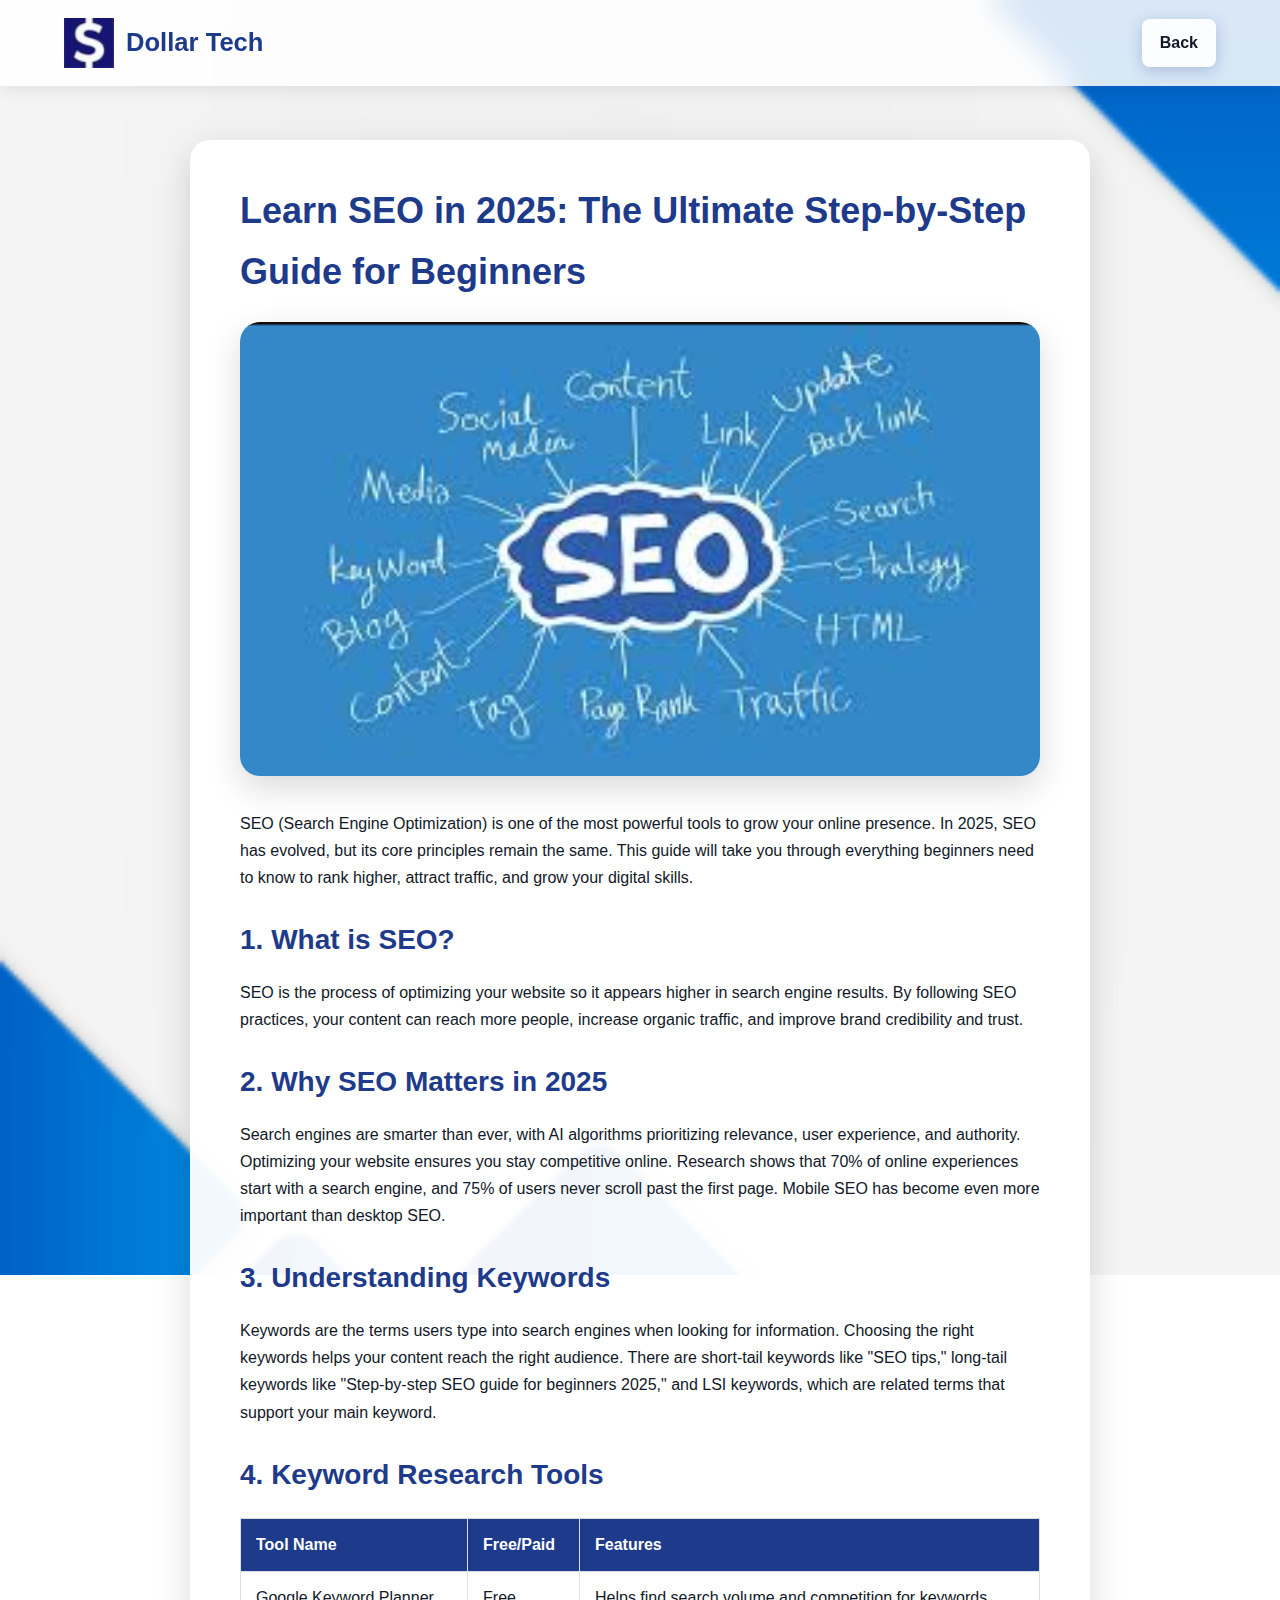
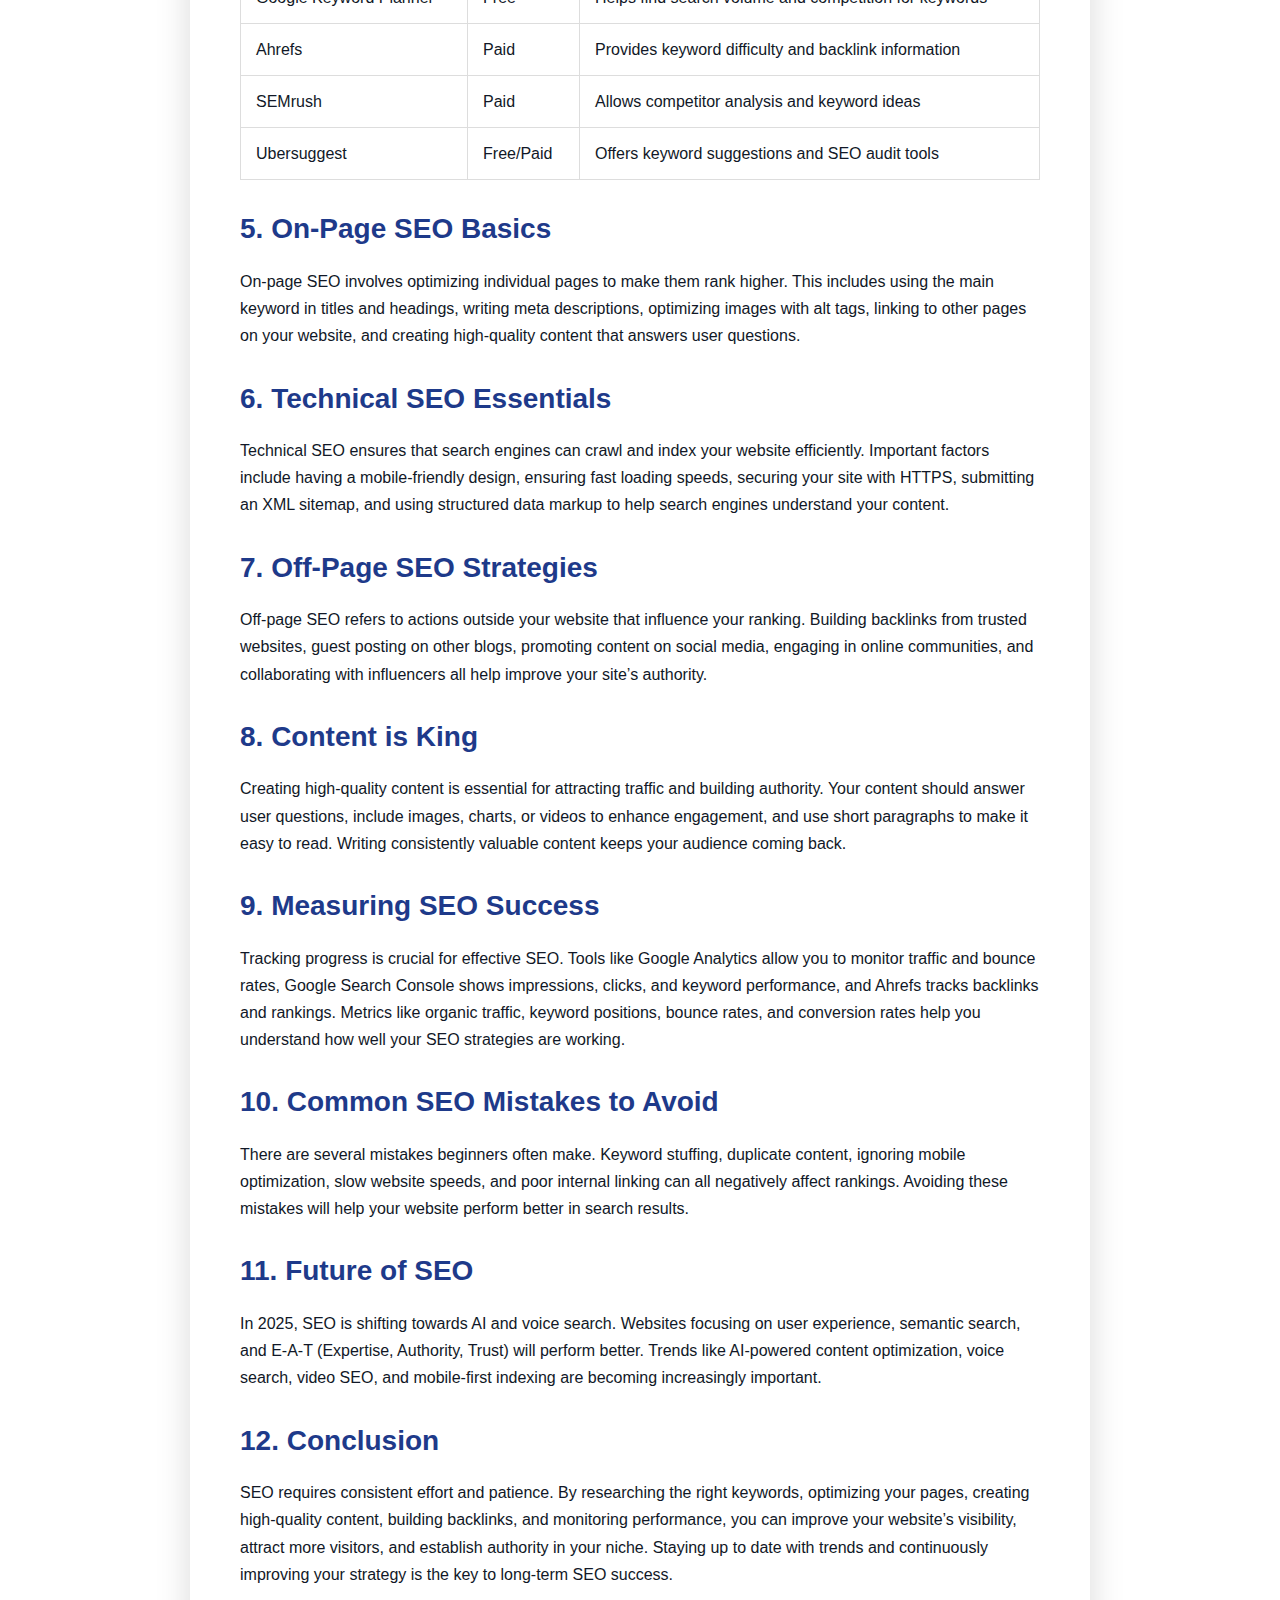
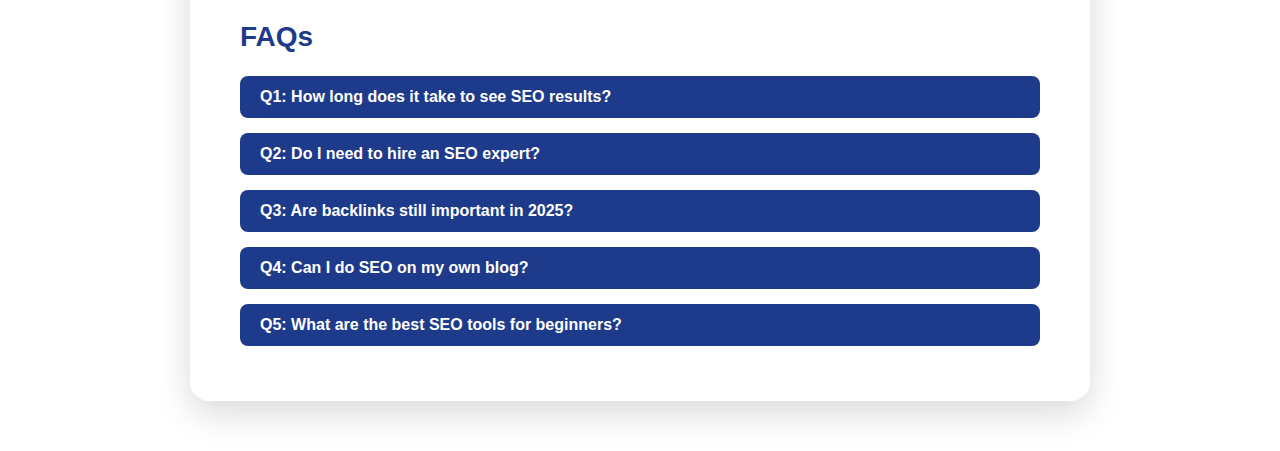
<file: blogseo.html>
<!DOCTYPE html>
<html lang="en">
<head>
<meta charset="UTF-8">
<meta name="viewport" content="width=device-width, initial-scale=1.0">
<title>Learn SEO in 2025 | Dollar Tech Blog</title>
<link rel="stylesheet" href="blogs.css">
<link rel="icon" type="image/png" href="favicon.jpg">
</head>
<body>

<header>
  <div class="logo">
    <img src="favicon.jpg" alt="Dollar Tech Logo">
    <span class="logo-text">Dollar Tech</span>
  </div>
  <a href="Blog" class="back-btn">Back</a>
</header>

<div class="blog-box">
  <h1>Learn SEO in 2025: The Ultimate Step-by-Step Guide for Beginners</h1>
  <img src="seoblog.png" alt="SEO Blog Featured" class="blog-featured">

  <p>SEO (Search Engine Optimization) is one of the most powerful tools to grow your online presence. In 2025, SEO has evolved, but its core principles remain the same. This guide will take you through everything beginners need to know to rank higher, attract traffic, and grow your digital skills.</p>

  <h2>1. What is SEO?</h2>
  <p>SEO is the process of optimizing your website so it appears higher in search engine results. By following SEO practices, your content can reach more people, increase organic traffic, and improve brand credibility and trust.</p>

  <h2>2. Why SEO Matters in 2025</h2>
  <p>Search engines are smarter than ever, with AI algorithms prioritizing relevance, user experience, and authority. Optimizing your website ensures you stay competitive online. Research shows that 70% of online experiences start with a search engine, and 75% of users never scroll past the first page. Mobile SEO has become even more important than desktop SEO.</p>

  <h2>3. Understanding Keywords</h2>
  <p>Keywords are the terms users type into search engines when looking for information. Choosing the right keywords helps your content reach the right audience. There are short-tail keywords like "SEO tips," long-tail keywords like "Step-by-step SEO guide for beginners 2025," and LSI keywords, which are related terms that support your main keyword.</p>

  <h2>4. Keyword Research Tools</h2>
  <table>
    <tr>
      <th>Tool Name</th>
      <th>Free/Paid</th>
      <th>Features</th>
    </tr>
    <tr>
      <td>Google Keyword Planner</td>
      <td>Free</td>
      <td>Helps find search volume and competition for keywords</td>
    </tr>
    <tr>
      <td>Ahrefs</td>
      <td>Paid</td>
      <td>Provides keyword difficulty and backlink information</td>
    </tr>
    <tr>
      <td>SEMrush</td>
      <td>Paid</td>
      <td>Allows competitor analysis and keyword ideas</td>
    </tr>
    <tr>
      <td>Ubersuggest</td>
      <td>Free/Paid</td>
      <td>Offers keyword suggestions and SEO audit tools</td>
    </tr>
  </table>

  <h2>5. On-Page SEO Basics</h2>
  <p>On-page SEO involves optimizing individual pages to make them rank higher. This includes using the main keyword in titles and headings, writing meta descriptions, optimizing images with alt tags, linking to other pages on your website, and creating high-quality content that answers user questions.</p>

  <h2>6. Technical SEO Essentials</h2>
  <p>Technical SEO ensures that search engines can crawl and index your website efficiently. Important factors include having a mobile-friendly design, ensuring fast loading speeds, securing your site with HTTPS, submitting an XML sitemap, and using structured data markup to help search engines understand your content.</p>

  <h2>7. Off-Page SEO Strategies</h2>
  <p>Off-page SEO refers to actions outside your website that influence your ranking. Building backlinks from trusted websites, guest posting on other blogs, promoting content on social media, engaging in online communities, and collaborating with influencers all help improve your site’s authority.</p>

  <h2>8. Content is King</h2>
  <p>Creating high-quality content is essential for attracting traffic and building authority. Your content should answer user questions, include images, charts, or videos to enhance engagement, and use short paragraphs to make it easy to read. Writing consistently valuable content keeps your audience coming back.</p>

  <h2>9. Measuring SEO Success</h2>
  <p>Tracking progress is crucial for effective SEO. Tools like Google Analytics allow you to monitor traffic and bounce rates, Google Search Console shows impressions, clicks, and keyword performance, and Ahrefs tracks backlinks and rankings. Metrics like organic traffic, keyword positions, bounce rates, and conversion rates help you understand how well your SEO strategies are working.</p>

  <h2>10. Common SEO Mistakes to Avoid</h2>
  <p>There are several mistakes beginners often make. Keyword stuffing, duplicate content, ignoring mobile optimization, slow website speeds, and poor internal linking can all negatively affect rankings. Avoiding these mistakes will help your website perform better in search results.</p>

  <h2>11. Future of SEO</h2>
  <p>In 2025, SEO is shifting towards AI and voice search. Websites focusing on user experience, semantic search, and E-A-T (Expertise, Authority, Trust) will perform better. Trends like AI-powered content optimization, voice search, video SEO, and mobile-first indexing are becoming increasingly important.</p>

  <h2>12. Conclusion</h2>
  <p>SEO requires consistent effort and patience. By researching the right keywords, optimizing your pages, creating high-quality content, building backlinks, and monitoring performance, you can improve your website’s visibility, attract more visitors, and establish authority in your niche. Staying up to date with trends and continuously improving your strategy is the key to long-term SEO success.</p>

  <h2>FAQs</h2>
  <div class="faq">
    <div class="faq-item">
      <button class="faq-question">Q1: How long does it take to see SEO results?</button>
      <div class="faq-answer"><p>It usually takes 3–6 months to notice significant traffic improvements, depending on competition and consistency.</p></div>
    </div>
    <div class="faq-item">
      <button class="faq-question">Q2: Do I need to hire an SEO expert?</button>
      <div class="faq-answer"><p>Beginners can learn SEO themselves using guides and tools. Experts are helpful for complex websites or competitive niches.</p></div>
    </div>
    <div class="faq-item">
      <button class="faq-question">Q3: Are backlinks still important in 2025?</button>
      <div class="faq-answer"><p>Yes, high-quality backlinks from trusted websites remain a major factor for ranking higher in search engines.</p></div>
    </div>
    <div class="faq-item">
      <button class="faq-question">Q4: Can I do SEO on my own blog?</button>
      <div class="faq-answer"><p>Absolutely. By focusing on on-page SEO, keyword research, quality content, and technical optimization, anyone can improve their blog’s visibility.</p></div>
    </div>
    <div class="faq-item">
      <button class="faq-question">Q5: What are the best SEO tools for beginners?</button>
      <div class="faq-answer"><p>Google Keyword Planner, Ubersuggest, Google Analytics, and Google Search Console are beginner-friendly and free to start with.</p></div>
    </div>
  </div>
</div>

<script>
const faqs = document.querySelectorAll(".faq-question");
faqs.forEach(faq => {
  faq.addEventListener("click", () => {
    faq.nextElementSibling.classList.toggle("active");
    faq.classList.toggle("open");
  });
});
</script>

</body>
</html>
</file>
<file: blogs.css>
/* ===== RESET ===== */
* {
  margin: 0;
  padding: 0;
  box-sizing: border-box;
}
body, html {
  font-family: 'Poppins', sans-serif;
  scroll-behavior: smooth;
  background: url('sitebg.png') no-repeat center center;
  background-size: cover; /* ensures full screen cover */
  background-attachment: fixed; /* optional, keeps bg fixed on scroll */
  color: #111827;
  line-height: 1.7;
  min-height: 100vh;
}

/* ===== HEADER ===== */
header {
  position: fixed;
  top: 0;
  left: 0;
  width: 100%;
  z-index: 1000;
  display: flex;
  justify-content: space-between;
  align-items: center;
  padding: 18px 5%;
  background: rgba(255,255,255,0.85);
  backdrop-filter: blur(14px);
  box-shadow: 0 4px 15px rgba(0,0,0,0.08);
}
.logo {
  display: flex;
  align-items: center;
  gap: 12px;
}
.logo img {
  height: 50px;
  transition: 0.3s;
}
.logo:hover img {
  transform: scale(1.1);
}
.logo-text {
  font-size: clamp(22px,2vw,28px);
  font-weight: 900;
  color: #1E3A8A;
}

/* ===== BACK BUTTON ===== */
.back-btn {
  text-decoration: none;
  font-weight: 600;
  font-size: 16px;
  padding: 10px 18px;
  border-radius: 8px;
  color: #111827;
  background: rgba(255,255,255,0.9);
  box-shadow: 0 4px 15px rgba(30,58,138,0.25);
  transition: 0.35s;
  position: relative;
}
.back-btn:hover {
  color: #fff;
  background: #1E3A8A;
  box-shadow: 0 8px 25px rgba(30,58,138,0.45);
}
.back-btn::after {
  content: '';
  position: absolute;
  left: 0; top: 0;
  width: 100%; height: 100%;
  border: 2px solid transparent;
  border-radius: 8px;
  transition: all 0.35s;
}
.back-btn:hover::after {
  border-color: #fff;
}

/* ===== BLOG BOX ===== */
.blog-box {
  background: rgba(255,255,255,0.95);
  border-radius: 20px;
  box-shadow: 0 12px 35px rgba(0,0,0,0.15);
  padding: 40px 50px;
  margin: 140px auto 50px; /* leave space for fixed header */
  max-width: 900px;
}
.blog-box img.blog-featured {
  width: 100%;
  border-radius: 20px;
  margin-bottom: 25px;
  box-shadow: 0 12px 35px rgba(0,0,0,0.15);
}
.blog-box h1 {
  font-size: clamp(28px,4vw,36px);
  color: #1E3A8A;
  margin-bottom: 20px;
}
.blog-box h2 {
  font-size: clamp(22px,3vw,28px);
  color: #1E3A8A;
  margin-top: 25px;
  margin-bottom: 15px;
}
.blog-box p {
  font-size: 16px;
  line-height: 1.7;
  margin-bottom: 15px;
}

/* ===== TABLE ===== */
.blog-box table {
  width: 100%;
  border-collapse: collapse;
  margin: 20px 0;
}
.blog-box table th,
.blog-box table td {
  border: 1px solid #ddd;
  padding: 12px 15px;
  text-align: left;
}
.blog-box table th {
  background: #1E3A8A;
  color: #fff;
  font-weight: 700;
}

/* ===== FAQ ===== */
.faq-item {
  margin-bottom: 15px;
}
.faq-question {
  width: 100%;
  text-align: left;
  background: #1E3A8A;
  color: #fff;
  padding: 12px 20px;
  border: none;
  border-radius: 8px;
  font-weight: 600;
  font-size: 16px;
  cursor: pointer;
  transition: 0.35s;
}
.faq-question.open {
  background: #2563EB;
}
.faq-answer {
  max-height: 0;
  overflow: hidden;
  transition: max-height 0.35s ease, padding 0.35s ease;
  background: rgba(37,99,235,0.05);
  border-left: 3px solid #1E3A8A;
  padding: 0 20px;
  margin-bottom: 10px;
}
.faq-answer.active {
  padding: 12px 20px;
  max-height: 500px;
}

/* ===== RESPONSIVE ===== */
@media(max-width:768px) {
  .blog-box {
    padding: 30px 25px;
    margin-top: 120px;
  }
  .back-btn {
    padding: 8px 15px;
    font-size: 14px;
  }
  .blog-box h1 {
    font-size: 26px;
  }
}
@media(max-width:480px) {
  .blog-box {
    padding: 20px 15px;
    margin-top: 110px;
  }
  .blog-box h1 {
    font-size: 22px;
  }
}
</file>
